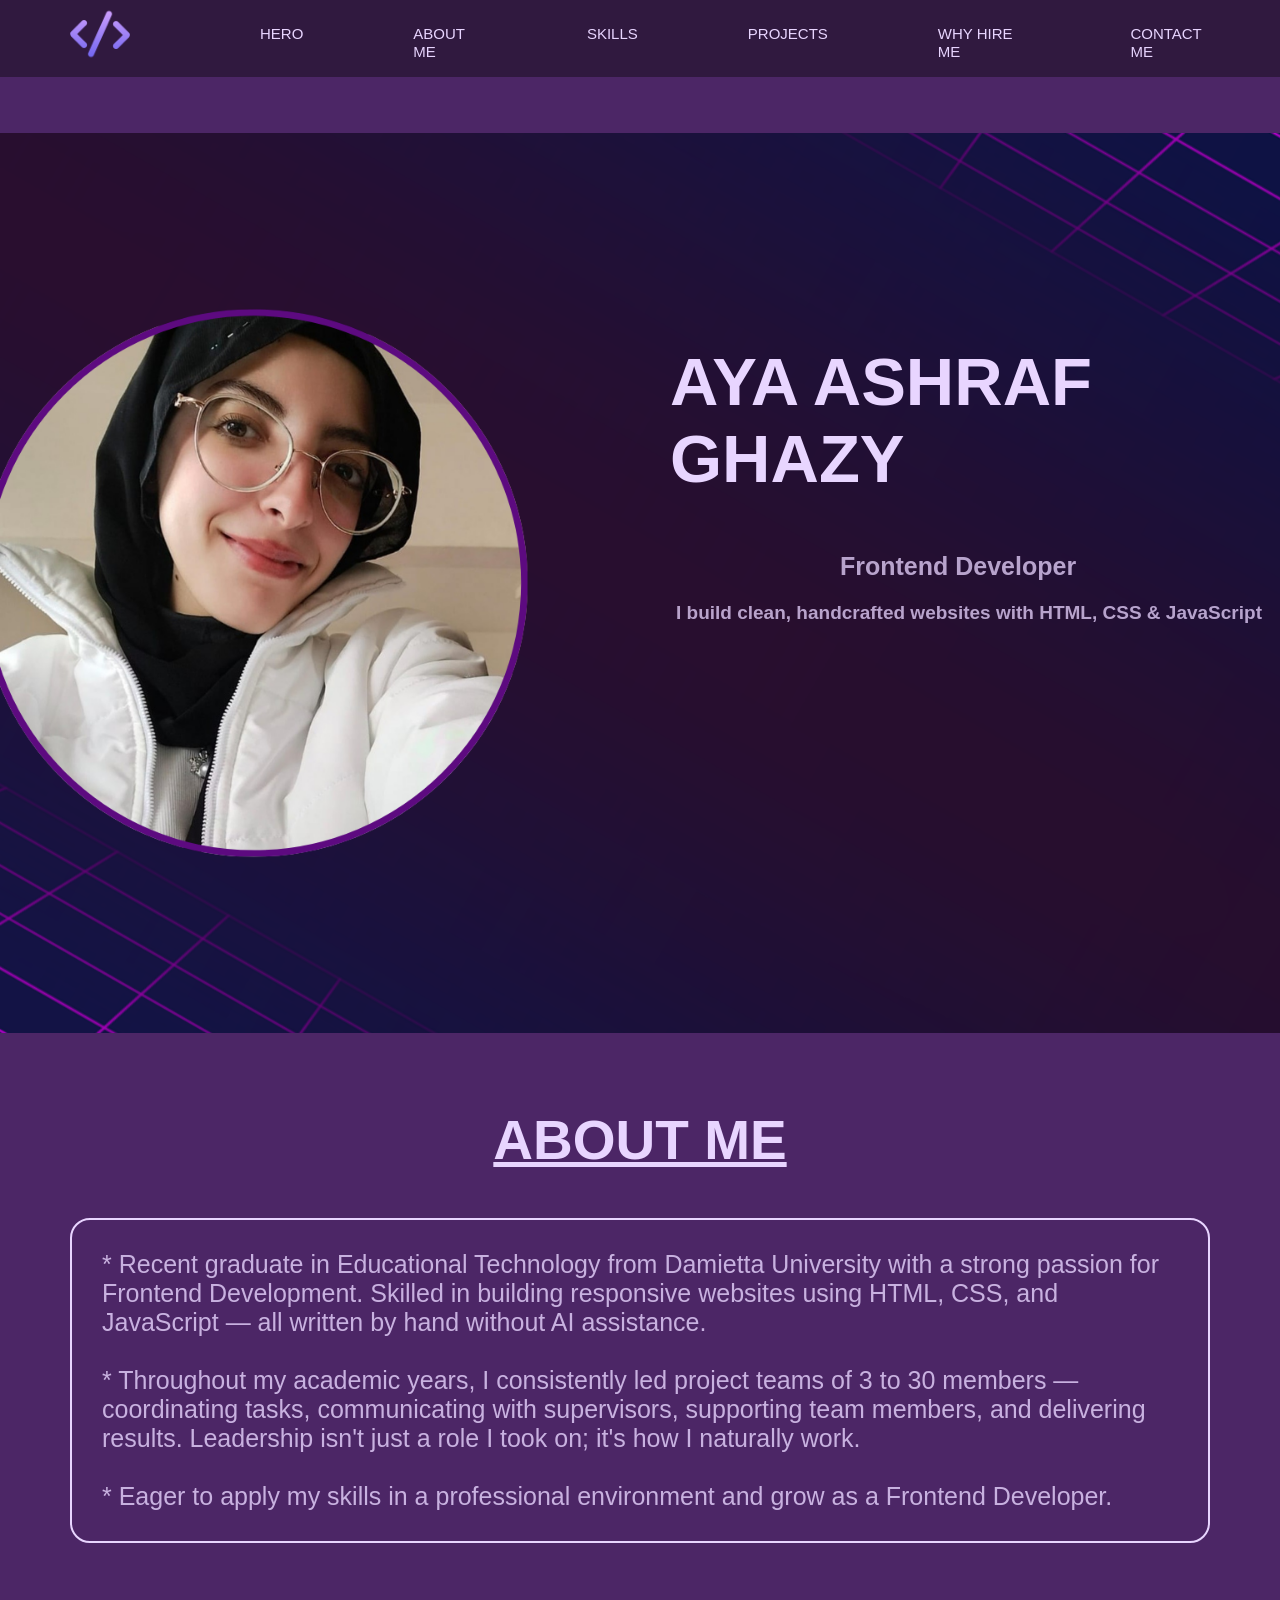
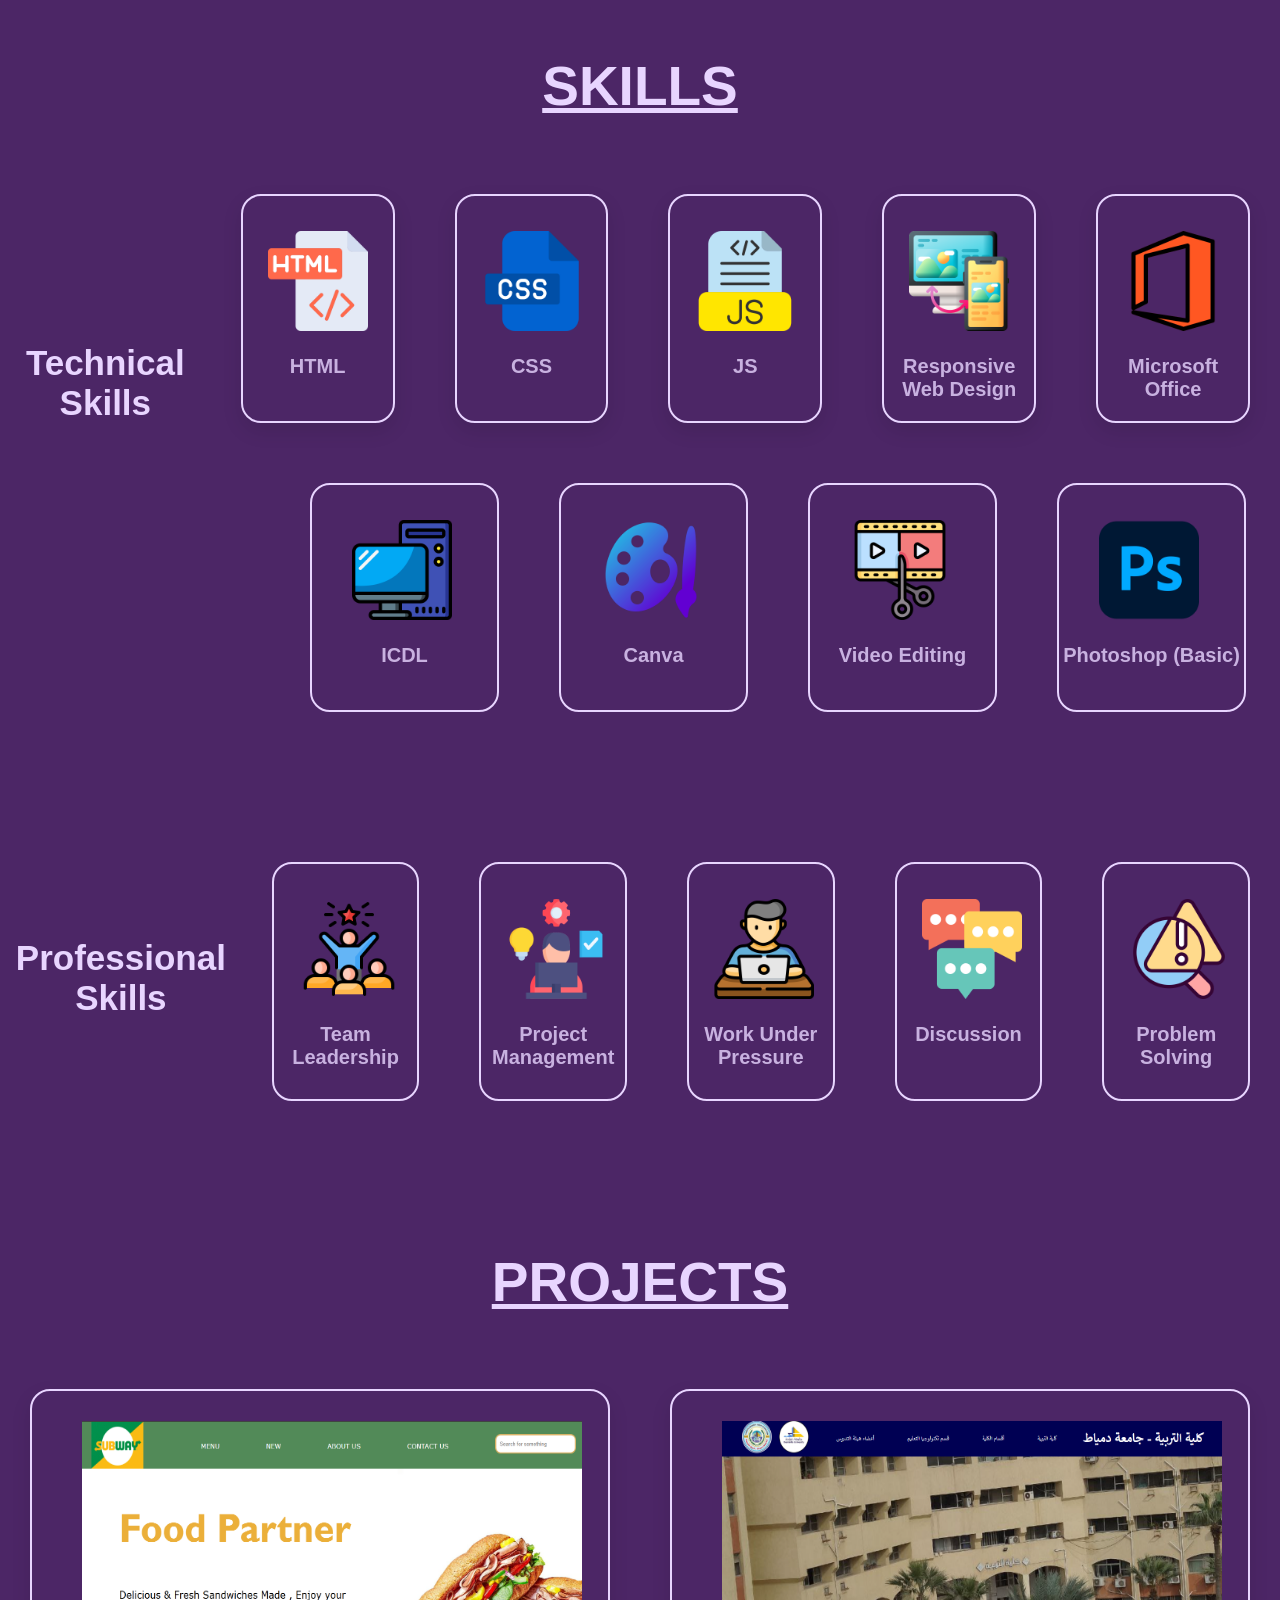
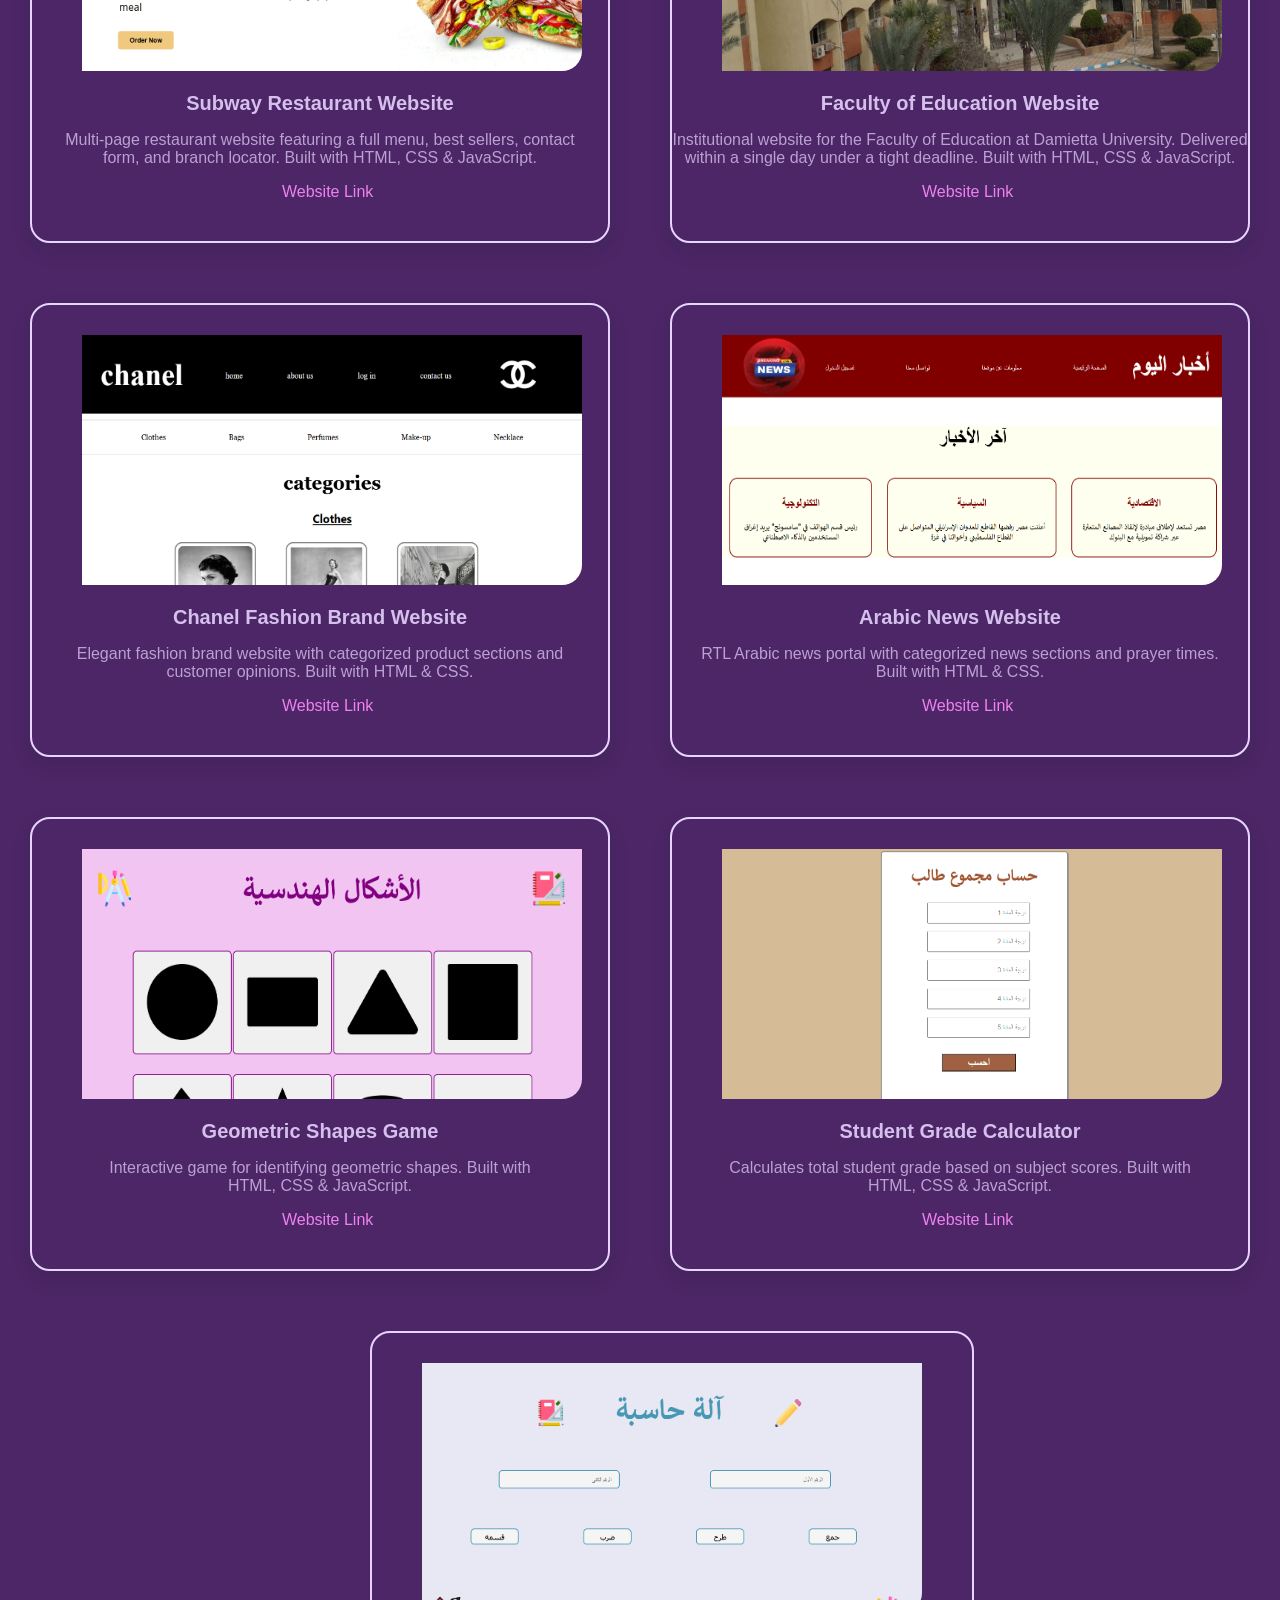
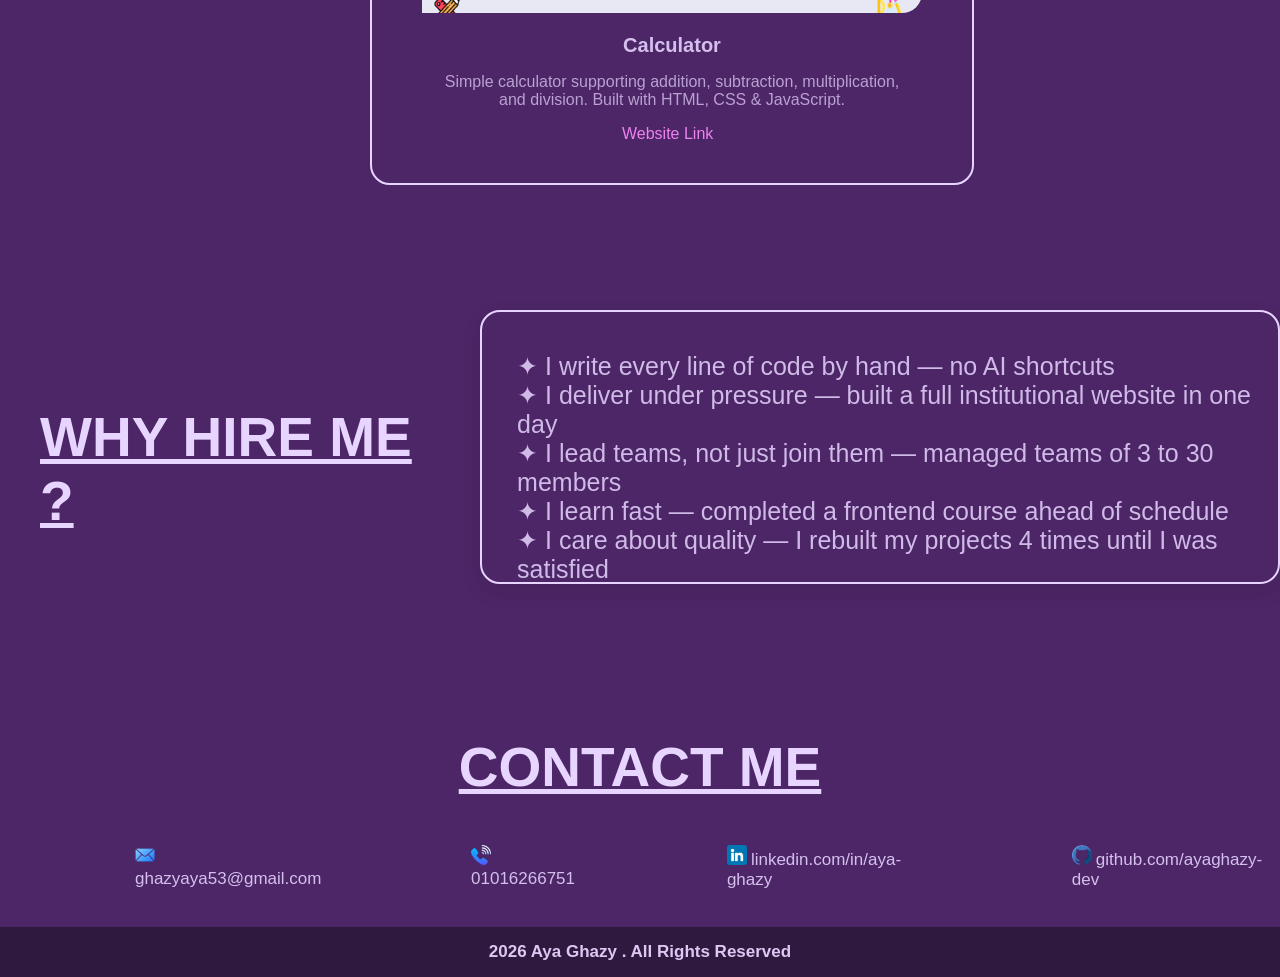
<file: index.html>
<!DOCTYPE html>
<html lang="en">
<head>
    <meta charset="UTF-8">
    <meta name="viewport" content="width=device-width, initial-scale=1.0">
    <title>Portfolio</title>
    <link rel="stylesheet" href="portfolio.css">
</head>
<body>
    <header>
        <div>
            <img src="code.png" alt="">
        </div>
        <nav>
        <ul>
            <li><a href="#HERO SECTION"> HERO </a></li>
            <li><a href="#ABOUT SECTION"> ABOUT ME  </a></li>
            <li><a href="#SKILLS SECTION"> SKILLS </a></li>
            <li><a href="#PROJECTS SECTION"> PROJECTS  </a></li>
            <li><a href="#WHY HIRE ME SECTION"> WHY HIRE ME  </a></li>
            <li><a href="#CONTACT SECTION"> CONTACT ME </a></li>
        </ul>
        </nav>
    </header>

    <section class="hero" id="HERO SECTION">
       <h1> AYA ASHRAF GHAZY </h1>
       <h2> Frontend Developer </h2>
       <h3> I build clean, handcrafted websites with HTML, CSS & JavaScript </h3>
    </section>

    <section class="about" id="ABOUT SECTION">
       <div class="bt">
        <h1> ABOUT ME </h1>
        <p> * Recent graduate in Educational Technology from Damietta University with a strong passion for Frontend Development. Skilled in building responsive websites using HTML, CSS, and JavaScript — all written by hand without AI assistance. <br> <br>
	
            * Throughout my academic years, I consistently led project teams of 3 to 30 members — coordinating tasks, communicating with supervisors, supporting team members, and delivering results. Leadership isn't just a role I took on; it's how I naturally work. <br> <br>

            * Eager to apply my skills in a professional environment and grow as a Frontend Developer.
        </p>
       </div>
    </section>

    <section class="skill" id="SKILLS SECTION">
    <div class="skls">
      <div class="sk">
        <h1> SKILLS </h1>
      </div>
    <hr>
      <div class="skl">
        <h2> Technical Skills </h2>
        <div class="skil" id="skil">
            <img src="html (3).png" alt="">
            <h3> HTML </h3>
        </div>
        <div class="skil" id="skil">
            <img src="css.png" alt="">
            <h3> CSS </h3>
        </div>
        <div class="skil" id="skil">
            <img src="js-file.png" alt="">
            <h3> JS </h3>
        </div>
        <div class="skil" id="skil">
            <img src="responsive-design.png" alt="">
            <h3> Responsive Web Design </h3>
        </div>
        <div class="skil" id="skil">
            <img src="office.png" alt="">
            <h3> Microsoft Office </h3>
        </div>
      </div>

     <div class="sklss">
        <div class="skils" id="skil">
            <img src="pc.png" alt="">
            <h3> ICDL </h3>
        </div>
        <div class="skils" id="skil">
            <img src="art.png" alt="">
            <h3> Canva </h3>
        </div>
        <div class="skils" id="skil">
            <img src="video-editor.png" alt="">
            <h3> Video Editing </h3>
        </div>
        <div class="skils" id="skil">
            <img src="photoshop.png" alt="">
            <h3> Photoshop (Basic) </h3>
        </div>
      </div>

<div class="skl">
        <h4> Professional Skills </h4>
        <div class="skilll" id="skil">
            <img src="leadership.png" alt="">
            <h3> Team Leadership </h3>
        </div>
        <div class="skilll" id="skil">
            <img src="task-management.png" alt="">
            <h3>  Project Management </h3>
        </div>
        <div class="skilll" id="skil">
            <img src="browsing.png" alt="">
            <h3> Work Under Pressure </h3>
        </div>
        <div class="skilll" id="skil">
            <img src="chat.png" alt="">
            <h3> Discussion </h3>
        </div>
        <div class="skilll" id="skil">
            <img src="problem-solving.png" alt="">
            <h3> Problem Solving </h3>
        </div>
      </div>
    </div>
    </section>

    <section class="projects" id="PROJECTS SECTION">
        <h1> PROJECTS </h1>
     <div class="proj">
        <div class="pro" id="pr">
           <img src="subway.png" alt="">
           <h2> Subway Restaurant Website </h2>
           <p> Multi-page restaurant website featuring a full menu, best sellers, contact <br> form, and branch locator. Built with HTML, CSS & JavaScript. </p>
           <a href="https://ayaghazy-dev.github.io/subway-website/"> Website Link </a>
        </div>
        <div class="pro" id="pr">
           <img src="uni.png" alt="">
           <h2> Faculty of Education Website </h2>
           <p> Institutional website for the Faculty of Education at Damietta University.  Delivered <br> within a single day under a tight deadline. Built with HTML, CSS & JavaScript. </p>
           <a href="https://ayaghazy-dev.github.io/faculty-of-education/"> Website Link </a>
        </div>
     </div>

    <div class="proj">
        <div class="pro" id="pr">
           <img src="chanel.png" alt="">
           <h2> Chanel Fashion Brand Website </h2>
           <p> Elegant fashion brand website with categorized product sections and <br> customer opinions. Built with HTML & CSS. </p>
           <a href="https://ayaghazy-dev.github.io/chanel-website/"> Website Link </a>
        </div>
        <div class="pro" id="pr">
           <img src="news.png" alt="">
           <h2>Arabic News Website </h2>
           <p> RTL Arabic news portal with categorized news sections and prayer times. <br> Built with HTML & CSS. </p>
           <a href="https://ayaghazy-dev.github.io/news-website/"> Website Link </a>
        </div>
     </div>

     <div class="proj">
        <div class="pro" id="pr">
           <img src="sh-game.png" alt="">
           <h2> Geometric Shapes Game </h2>
           <p> Interactive game for identifying geometric shapes. Built with <br> HTML, CSS & JavaScript. </p>
           <a href="https://ayaghazy-dev.github.io/shapes-game/"> Website Link </a>
        </div>
        <div class="pro" id="pr">
           <img src="degree.png" alt="">
           <h2> Student Grade Calculator </h2>
           <p> Calculates total student grade based on subject scores. Built with <br> HTML, CSS & JavaScript. </p>
           <a href=" https://ayaghazy-dev.github.io/student-grade-calculator/"> Website Link </a>
        </div>
     </div>

     <div class="projs">
        <div class="pros" id="pr">
           <img src="calc.png" alt="">
           <h2> Calculator </h2>
           <p> Simple calculator supporting addition, subtraction, multiplication, <br> and division. Built with HTML, CSS & JavaScript. </p>
           <a href="https://ayaghazy-dev.github.io/calculator/"> Website Link </a>
        </div>
     </div>
    </section>
<hr>
    <section class="hire" id="WHY HIRE ME SECTION">
      <div class="whm">
        <h1> WHY HIRE ME ? </h1>
        <p id="hir"> ✦  I write every line of code by hand — no AI shortcuts <br>
            ✦  I deliver under pressure — built a full institutional website in one day <br>
            ✦  I lead teams, not just join them — managed teams of 3 to 30 members <br>
            ✦  I learn fast — completed a frontend course ahead of schedule <br>
            ✦  I care about quality — I rebuilt my projects 4 times until I was satisfied <br>
        </p>
      </div>
    </section>
<hr>
    <section class="contact" id="CONTACT SECTION">
        <h1> CONTACT ME </h1>
        <div class="cot">
        <div class="cont">
        <div class="con">
            <img src="mail.png" alt="">
            <a href="mailto:ghazyaya53@gmail.com"> ghazyaya53@gmail.com </a>
        </div>
        </div>

        <div class="cont">
        <div class="con">
            <img src="phone-call.png" alt="">
            <a href=""> 01016266751</a>
        </div>
        </div>

        <div class="cont">
        <div class="con">
            <img src="linkedin (2).png" alt="">
            <a href="https://linkedin.com/in/aya-ghazy"> linkedin.com/in/aya-ghazy </a>
        </div>
        </div> 

        <div class="cont">
        <div class="con">
            <img src="github.png" alt="">
            <a href="https://github.com/ayaghazy-dev"> github.com/ayaghazy-dev</a>
        </div>
        </div> 

        </div>
    </section>

    <footer>
        <h1> 2026 Aya Ghazy . All Rights Reserved </h1>
    </footer>

</body>
</html>
</file>
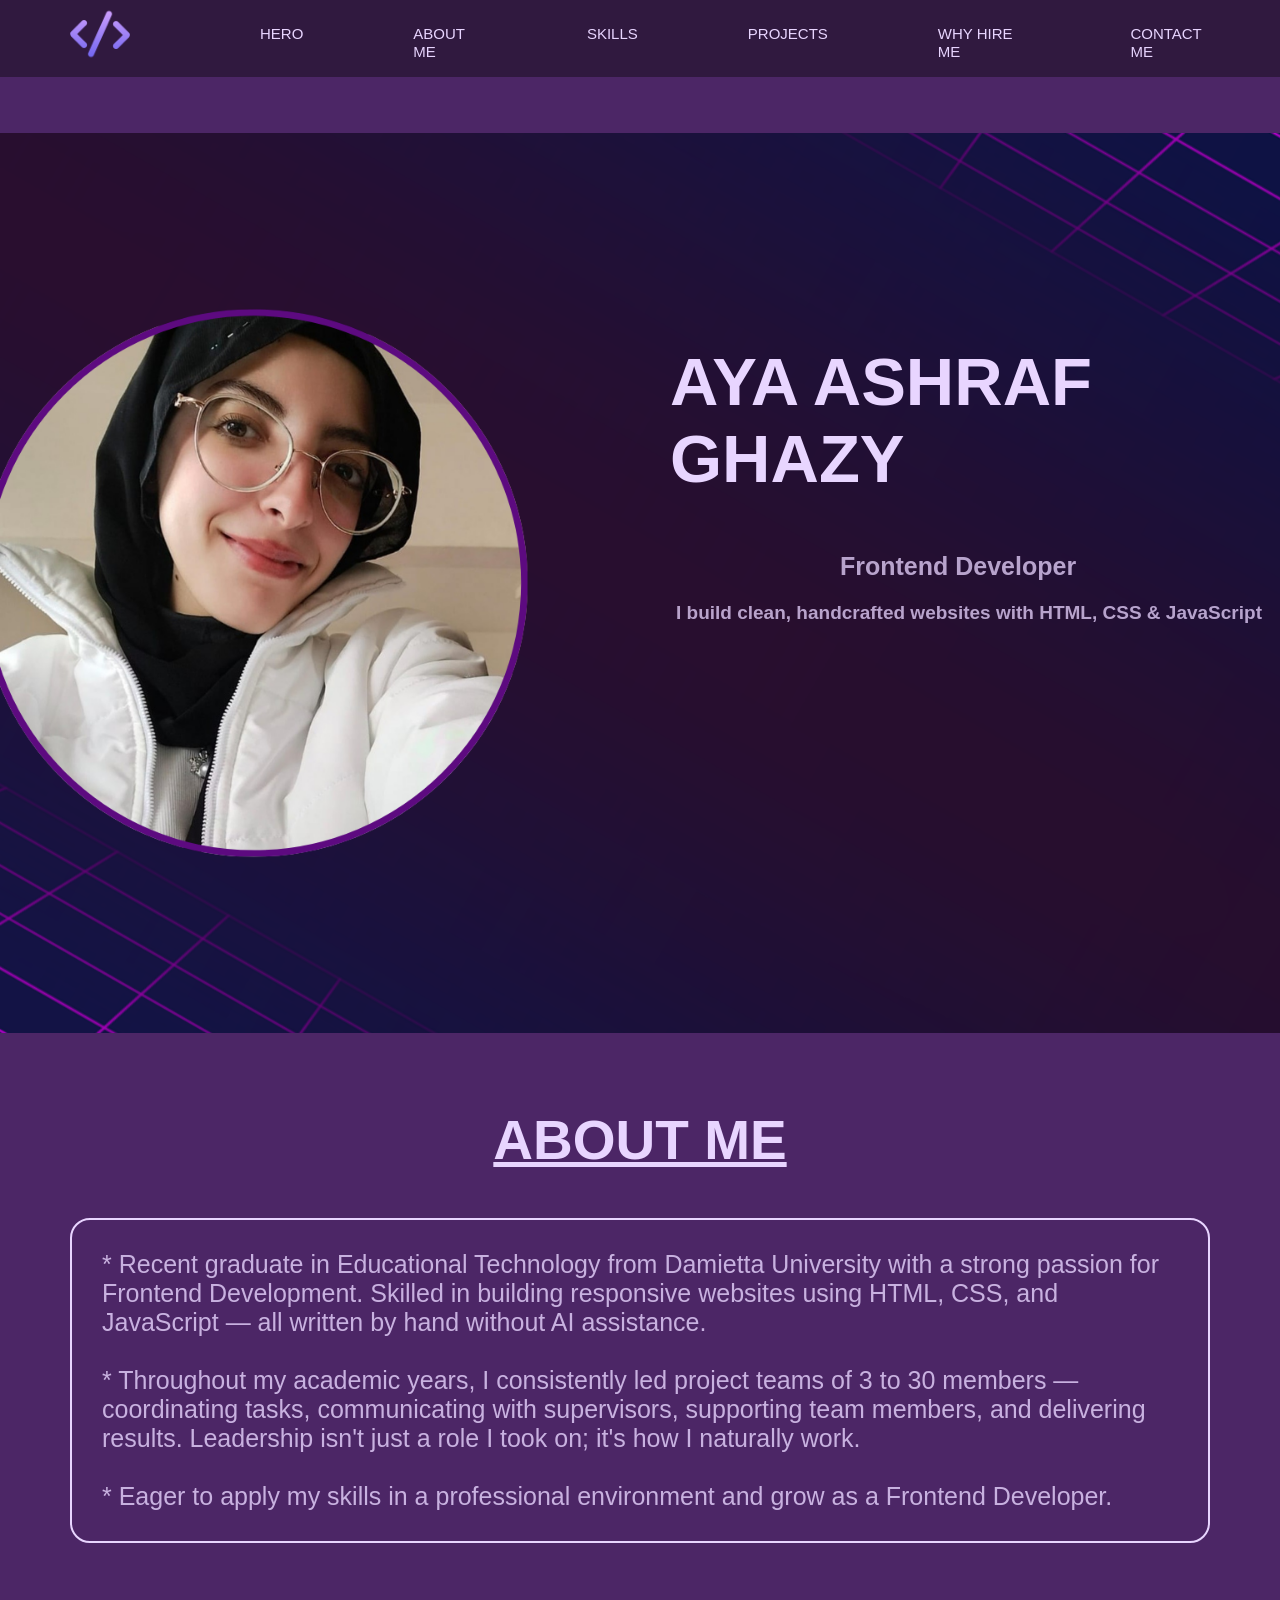
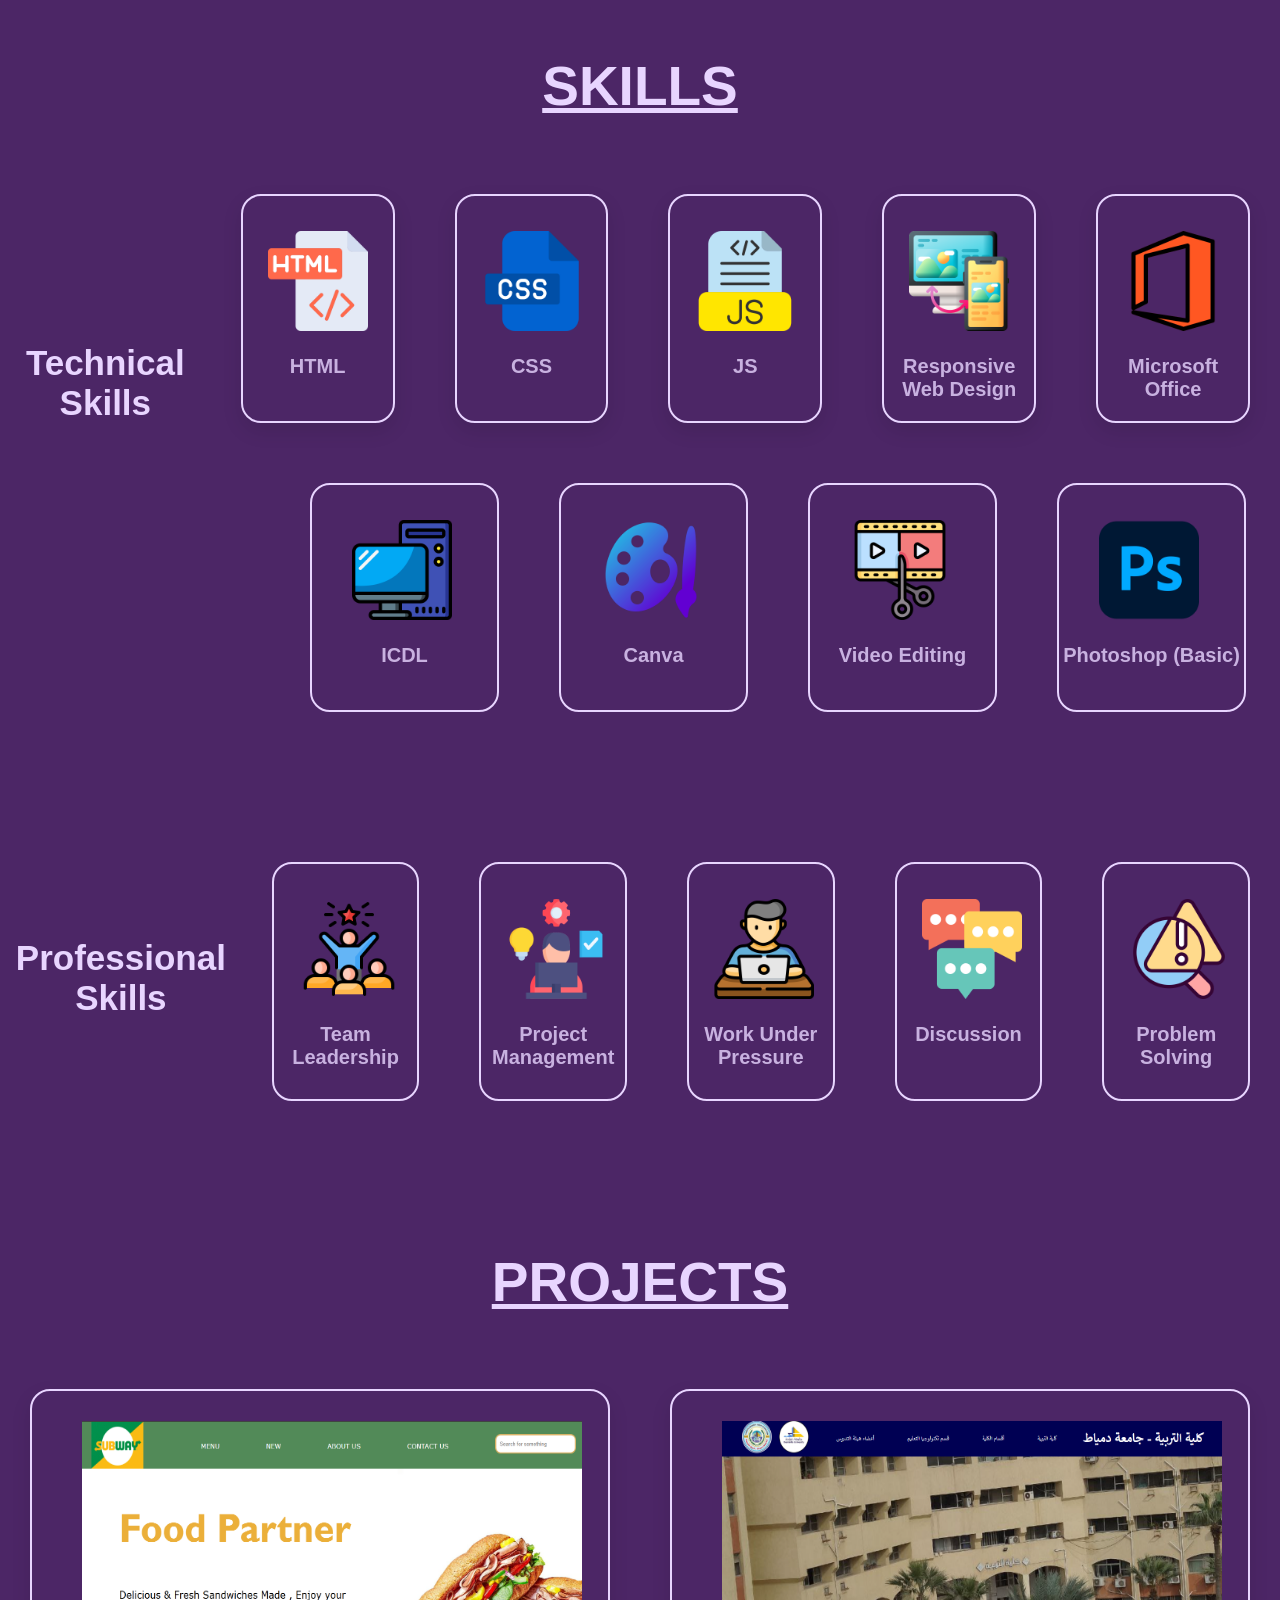
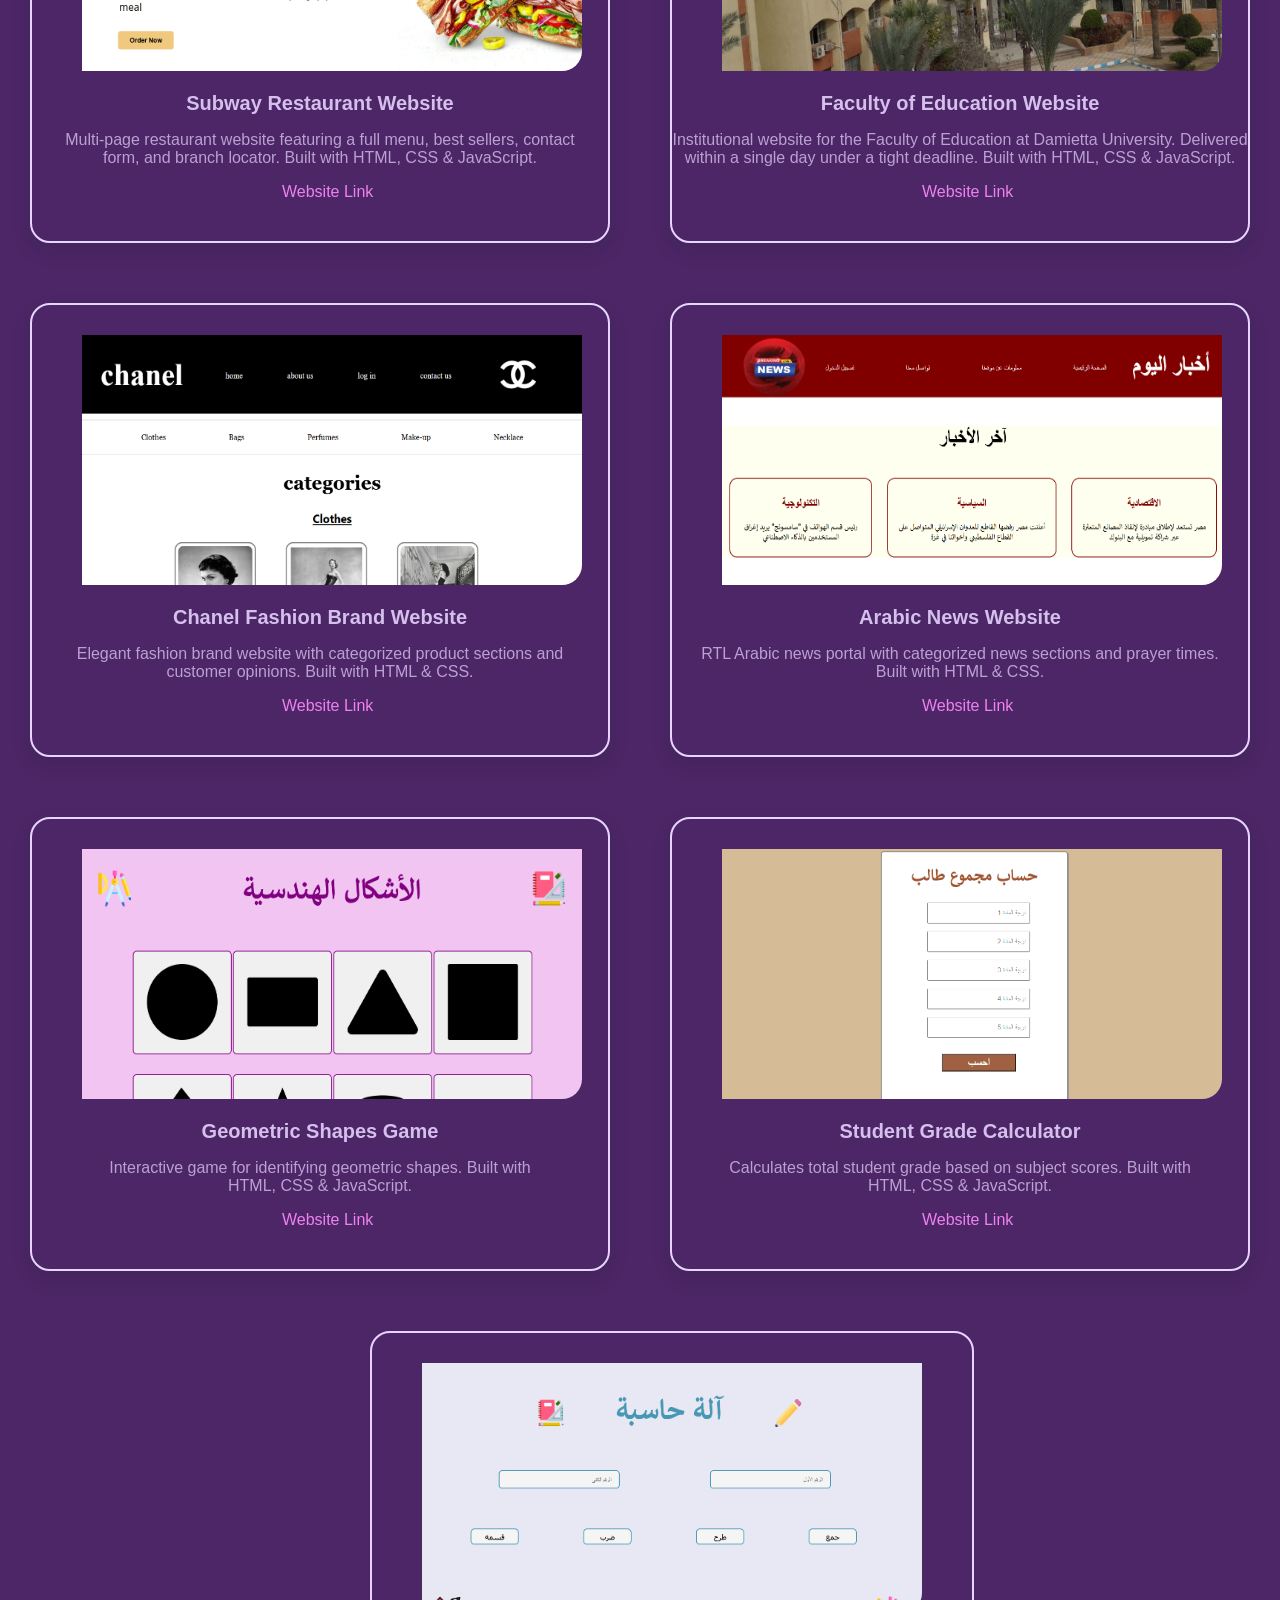
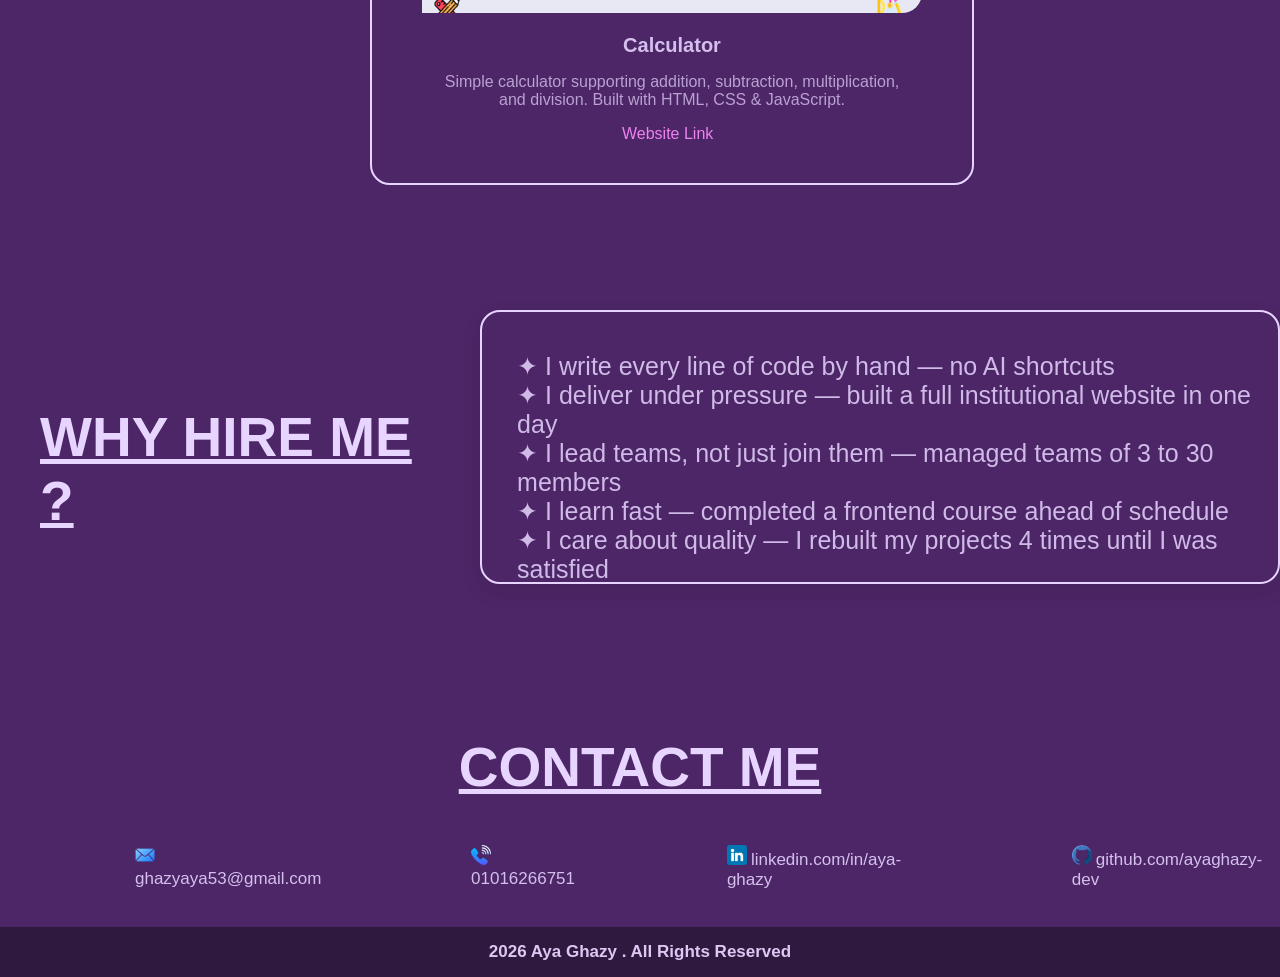
<file: Portfolio.html>
<!DOCTYPE html>
<html lang="en">
<head>
    <meta charset="UTF-8">
    <meta name="viewport" content="width=device-width, initial-scale=1.0">
    <title>Portfolio</title>
    <link rel="stylesheet" href="portfolio.css">
</head>
<body>
    <header>
        <div>
            <img src="code.png" alt="">
        </div>
        <nav>
        <ul>
            <li><a href="#HERO SECTION"> HERO </a></li>
            <li><a href="#ABOUT SECTION"> ABOUT ME  </a></li>
            <li><a href="#SKILLS SECTION"> SKILLS </a></li>
            <li><a href="#PROJECTS SECTION"> PROJECTS  </a></li>
            <li><a href="#WHY HIRE ME SECTION"> WHY HIRE ME  </a></li>
            <li><a href="#CONTACT SECTION"> CONTACT ME </a></li>
        </ul>
        </nav>
    </header>

    <section class="hero" id="HERO SECTION">
       <h1> AYA ASHRAF GHAZY </h1>
       <h2> Frontend Developer </h2>
       <h3> I build clean, handcrafted websites with HTML, CSS & JavaScript </h3>
    </section>

    <section class="about" id="ABOUT SECTION">
       <div class="bt">
        <h1> ABOUT ME </h1>
        <p> * Recent graduate in Educational Technology from Damietta University with a strong passion for Frontend Development. Skilled in building responsive websites using HTML, CSS, and JavaScript — all written by hand without AI assistance. <br> <br>
	
            * Throughout my academic years, I consistently led project teams of 3 to 30 members — coordinating tasks, communicating with supervisors, supporting team members, and delivering results. Leadership isn't just a role I took on; it's how I naturally work. <br> <br>

            * Eager to apply my skills in a professional environment and grow as a Frontend Developer.
        </p>
       </div>
    </section>

    <section class="skill" id="SKILLS SECTION">
    <div class="skls">
      <div class="sk">
        <h1> SKILLS </h1>
      </div>
    <hr>
      <div class="skl">
        <h2> Technical Skills </h2>
        <div class="skil" id="skil">
            <img src="html (3).png" alt="">
            <h3> HTML </h3>
        </div>
        <div class="skil" id="skil">
            <img src="css.png" alt="">
            <h3> CSS </h3>
        </div>
        <div class="skil" id="skil">
            <img src="js-file.png" alt="">
            <h3> JS </h3>
        </div>
        <div class="skil" id="skil">
            <img src="responsive-design.png" alt="">
            <h3> Responsive Web Design </h3>
        </div>
        <div class="skil" id="skil">
            <img src="office.png" alt="">
            <h3> Microsoft Office </h3>
        </div>
      </div>

     <div class="sklss">
        <div class="skils" id="skil">
            <img src="pc.png" alt="">
            <h3> ICDL </h3>
        </div>
        <div class="skils" id="skil">
            <img src="art.png" alt="">
            <h3> Canva </h3>
        </div>
        <div class="skils" id="skil">
            <img src="video-editor.png" alt="">
            <h3> Video Editing </h3>
        </div>
        <div class="skils" id="skil">
            <img src="photoshop.png" alt="">
            <h3> Photoshop (Basic) </h3>
        </div>
      </div>

<div class="skl">
        <h4> Professional Skills </h4>
        <div class="skilll" id="skil">
            <img src="leadership.png" alt="">
            <h3> Team Leadership </h3>
        </div>
        <div class="skilll" id="skil">
            <img src="task-management.png" alt="">
            <h3>  Project Management </h3>
        </div>
        <div class="skilll" id="skil">
            <img src="browsing.png" alt="">
            <h3> Work Under Pressure </h3>
        </div>
        <div class="skilll" id="skil">
            <img src="chat.png" alt="">
            <h3> Discussion </h3>
        </div>
        <div class="skilll" id="skil">
            <img src="problem-solving.png" alt="">
            <h3> Problem Solving </h3>
        </div>
      </div>
    </div>
    </section>

    <section class="projects" id="PROJECTS SECTION">
        <h1> PROJECTS </h1>
     <div class="proj">
        <div class="pro" id="pr">
           <img src="subway.png" alt="">
           <h2> Subway Restaurant Website </h2>
           <p> Multi-page restaurant website featuring a full menu, best sellers, contact <br> form, and branch locator. Built with HTML, CSS & JavaScript. </p>
           <a href="https://ayaghazy-dev.github.io/subway-website/"> Website Link </a>
        </div>
        <div class="pro" id="pr">
           <img src="uni.png" alt="">
           <h2> Faculty of Education Website </h2>
           <p> Institutional website for the Faculty of Education at Damietta University.  Delivered <br> within a single day under a tight deadline. Built with HTML, CSS & JavaScript. </p>
           <a href="https://ayaghazy-dev.github.io/faculty-of-education/"> Website Link </a>
        </div>
     </div>

    <div class="proj">
        <div class="pro" id="pr">
           <img src="chanel.png" alt="">
           <h2> Chanel Fashion Brand Website </h2>
           <p> Elegant fashion brand website with categorized product sections and <br> customer opinions. Built with HTML & CSS. </p>
           <a href="https://ayaghazy-dev.github.io/chanel-website/"> Website Link </a>
        </div>
        <div class="pro" id="pr">
           <img src="news.png" alt="">
           <h2>Arabic News Website </h2>
           <p> RTL Arabic news portal with categorized news sections and prayer times. <br> Built with HTML & CSS. </p>
           <a href="https://ayaghazy-dev.github.io/news-website/"> Website Link </a>
        </div>
     </div>

     <div class="proj">
        <div class="pro" id="pr">
           <img src="sh-game.png" alt="">
           <h2> Geometric Shapes Game </h2>
           <p> Interactive game for identifying geometric shapes. Built with <br> HTML, CSS & JavaScript. </p>
           <a href="https://ayaghazy-dev.github.io/shapes-game/"> Website Link </a>
        </div>
        <div class="pro" id="pr">
           <img src="degree.png" alt="">
           <h2> Student Grade Calculator </h2>
           <p> Calculates total student grade based on subject scores. Built with <br> HTML, CSS & JavaScript. </p>
           <a href=" https://ayaghazy-dev.github.io/student-grade-calculator/"> Website Link </a>
        </div>
     </div>

     <div class="projs">
        <div class="pros" id="pr">
           <img src="calc.png" alt="">
           <h2> Calculator </h2>
           <p> Simple calculator supporting addition, subtraction, multiplication, <br> and division. Built with HTML, CSS & JavaScript. </p>
           <a href="https://ayaghazy-dev.github.io/calculator/"> Website Link </a>
        </div>
     </div>
    </section>
<hr>
    <section class="hire" id="WHY HIRE ME SECTION">
      <div class="whm">
        <h1> WHY HIRE ME ? </h1>
        <p id="hir"> ✦  I write every line of code by hand — no AI shortcuts <br>
            ✦  I deliver under pressure — built a full institutional website in one day <br>
            ✦  I lead teams, not just join them — managed teams of 3 to 30 members <br>
            ✦  I learn fast — completed a frontend course ahead of schedule <br>
            ✦  I care about quality — I rebuilt my projects 4 times until I was satisfied <br>
        </p>
      </div>
    </section>
<hr>
    <section class="contact" id="CONTACT SECTION">
        <h1> CONTACT ME </h1>
        <div class="cot">
        <div class="cont">
        <div class="con">
            <img src="mail.png" alt="">
            <a href="mailto:ghazyaya53@gmail.com"> ghazyaya53@gmail.com </a>
        </div>
        </div>

        <div class="cont">
        <div class="con">
            <img src="phone-call.png" alt="">
            <a href=""> 01016266751</a>
        </div>
        </div>

        <div class="cont">
        <div class="con">
            <img src="linkedin (2).png" alt="">
            <a href="https://linkedin.com/in/aya-ghazy"> linkedin.com/in/aya-ghazy </a>
        </div>
        </div> 

        <div class="cont">
        <div class="con">
            <img src="github.png" alt="">
            <a href="https://github.com/ayaghazy-dev"> github.com/ayaghazy-dev</a>
        </div>
        </div> 

        </div>
    </section>

    <footer>
        <h1> 2026 Aya Ghazy . All Rights Reserved </h1>
    </footer>

</body>
</html>
</file>
<file: portfolio.css>
body{
    margin: 0;
    padding: 0;
    background-color: #4c2666;
}
header{
    display: flex;
    flex-direction: row;
   background-color: #30193f;
}
header img{
    height: 60px;
    width: 60px;
    border-radius: 50%; 
    padding-left: 70px;
    padding-top: 4px;
    padding-right: 90px;
}
header ul {
    display: flex;
    gap: 110px;
    list-style: none;
    margin-top: 25px;
    padding-right: 70px;
}
header ul li a{
    text-decoration: none;
    color: #e8d5ff;
    font-size: 15px;
    font-family: 'Gill Sans', 'Gill Sans MT', Calibri, 'Trebuchet MS', sans-serif;
}
section {
    scroll-margin-top: 50px;
}
.hero{
  background-image: url('hero_section.png');
  background-size: cover;
  background-position: center;
  background-repeat: no-repeat;
  height: 100vh;
  margin-top: 0px;
  background-color: #1a0a2e;
}
.hero h1 { 
font-family: 'Franklin Gothic Medium', 'Arial Narrow', Arial, sans-serif, 'Gill Sans MT', Calibri, 'Trebuchet MS', sans-serif;
font-size: 67px;
color: #e8d5ff;
padding-top: 210px;
padding-left: 670px;
}
.hero h2 { 
font-family: 'Gill Sans', 'Gill Sans MT', Calibri, 'Trebuchet MS', sans-serif, 'Times New Roman', Times, serif, 'Arial Narrow', Arial, sans-serif, 'Gill Sans MT', Calibri, 'Trebuchet MS', sans-serif;
font-size:25px;
color: #e8d5ffc0;
padding-left: 840px;
}
.hero h3 { 
font-family: 'Gill Sans', 'Gill Sans MT', Calibri, 'Trebuchet MS', sans-serif, 'Times New Roman', Times, serif, 'Arial Narrow', Arial, sans-serif, 'Gill Sans MT', Calibri, 'Trebuchet MS', sans-serif;
font-size:19px;
color: #e8d5ffc0;
padding-left: 676px;
}
.about{
    background-color: #4c2666;
    height: 500px;
}
.about h1{
    text-align: center;
    font-family: 'Franklin Gothic Medium', 'Arial Narrow', Arial, sans-serif, 'Gill Sans MT', Calibri, 'Trebuchet MS', sans-serif;
    font-size: 55px;
    color: #e8d5ff;
    padding-top: 30px;
    text-decoration: underline;
}
.about p{
font-family: 'Gill Sans', 'Gill Sans MT', Calibri, 'Trebuchet MS', sans-serif;
font-size: 25px;
color: #e8d5ffcb;
border: 2px #e8d5ff solid;
border-radius: 20px;
margin-right: 70px;
margin-left: 70px;
padding: 30px;
}
.skill{
     background-color: #4c2666;
      height: 1150px;
}
.skill h1{
    text-align: center;
    font-family: 'Franklin Gothic Medium', 'Arial Narrow', Arial, sans-serif, 'Gill Sans MT', Calibri, 'Trebuchet MS', sans-serif;
    font-size: 55px;
    color: #e8d5ff;
    padding-top: 30px;
    text-decoration: underline;
}
.skl h2{
    text-align: center;
    font-family: Arial, Helvetica, sans-serif, 'Arial Narrow', Arial, sans-serif, 'Gill Sans MT', Calibri, 'Trebuchet MS', sans-serif;
    font-size: 35px;
    color: #e8d5ff;
    padding-top: 10px;
    padding-top: 150px;
}
.skil{
    border: 2px #e8d5ff solid;
    border-radius: 20px;
    height: 225px;
    width: 185px;
    margin: 30px;
    box-shadow: 0 8px 20px rgba(0,0,0,0.1);
    transition: box-shadow 0.3s ease 0.1s;
}
.skil img{
    height: 100px;
    width: 100px;
    padding-top: 35px;
   padding-left: 25px;
}
.skil h3{
    text-align: center;
    font-family: Verdana, Geneva, Tahoma, sans-serif, Helvetica, sans-serif, 'Arial Narrow', Arial, sans-serif, 'Gill Sans MT', Calibri, 'Trebuchet MS', sans-serif;
    font-size: 20px;
   color: #e8d5ffcb;
}
.skl{
    display: flex;
    flex-direction: row;
}
.sklss{
    display: flex;
    flex-direction: row;
    margin-left: 280px;
    margin-bottom: 90px;
}
.skils{
    border: 2px #e8d5ff solid;
    border-radius: 20px;
    height: 225px;
    width: 185px;
    margin: 30px;
}
.skils h3{
    text-align: center;
    font-family: Verdana, Geneva, Tahoma, sans-serif, Helvetica, sans-serif, 'Arial Narrow', Arial, sans-serif, 'Gill Sans MT', Calibri, 'Trebuchet MS', sans-serif;
    font-size: 20px;
    color: #e8d5ffcb;
}
.skils img{
    height: 100px;
    width: 100px;
    padding-top: 35px;
   padding-left: 40px;
}
.skl h4{
    text-align: center;
    font-family: Arial, Helvetica, sans-serif, 'Arial Narrow', Arial, sans-serif, 'Gill Sans MT', Calibri, 'Trebuchet MS', sans-serif;
    font-size: 35px;
    color: #e8d5ff;
    padding-top: 60px;
}
.skilll{
    border: 2px #e8d5ff solid;
    border-radius: 20px;
    height: 235px;
    width: 185px;
    margin: 30px;
}
.skilll img{
    height: 100px;
    width: 100px;
    padding-top: 35px;
   padding-left: 25px;
}
.skilll h3{
    text-align: center;
    font-family: Verdana, Geneva, Tahoma, sans-serif, Helvetica, sans-serif, 'Arial Narrow', Arial, sans-serif, 'Gill Sans MT', Calibri, 'Trebuchet MS', sans-serif;
    font-size: 20px;
    color: #e8d5ffcb;
}
#skil:hover {
     box-shadow: 0 12px 25px #e8d5ff57;
 }
 .projects{
     background-color: #4c2666;
      height: 2220px;
 }
 .proj{
     display: flex;
    flex-direction: row;
 }
 .projects h1{
    text-align: center;
    font-family: 'Franklin Gothic Medium', 'Arial Narrow', Arial, sans-serif, 'Gill Sans MT', Calibri, 'Trebuchet MS', sans-serif;
    font-size: 55px;
    color: #e8d5ff;
    padding-top: 30px;
    text-decoration: underline;
 }
 .pro img{
    height: 250px;
    width: 500px;
    border-radius: 20px;
    padding-top: 30px;
   padding-left: 50px;
 }
 .pro h2{
    text-align: center;
    font-family: Verdana, Geneva, Tahoma, sans-serif, Helvetica, sans-serif, 'Arial Narrow', Arial, sans-serif, 'Gill Sans MT', Calibri, 'Trebuchet MS', sans-serif;
    font-size: 20px;
   color: #e8d5ffe0;
 }
 .pro p{
    font-family: 'Gill Sans', 'Gill Sans MT', Calibri, 'Trebuchet MS', sans-serif;
    font-size: 16px;
    color: #e8d5ffb4;
    text-align: center;
 }
 .pro a{
    font-family: 'Gill Sans', 'Gill Sans MT', Calibri, 'Trebuchet MS', sans-serif;
    font-size: 16px;
    text-decoration: none;
    padding-left: 250px;
    color: violet;
 }
 .pro{
    border: 2px #e8d5ff solid;
    border-radius: 20px;
    height: 450px;
    width: 900px;
    margin: 30px;
    box-shadow: 0 8px 20px rgba(0,0,0,0.1);
    transition: box-shadow 0.3s ease 0.1s;
 }
 .pros{
    border: 2px #e8d5ff solid;
    border-radius: 20px;
    height: 450px;
    width: 600px;
    margin-top: 30px;
    margin-left: 370px;
 }
 .pros img{
    height: 250px;
    width: 500px;
    border-radius: 20px;
    padding-top: 30px;
   padding-left: 50px;
 }
 .pros h2{
    text-align: center;
    font-family: Verdana, Geneva, Tahoma, sans-serif, Helvetica, sans-serif, 'Arial Narrow', Arial, sans-serif, 'Gill Sans MT', Calibri, 'Trebuchet MS', sans-serif;
    font-size: 20px;
   color: #e8d5ffe0;
 }
 .pros p{
    font-family: 'Gill Sans', 'Gill Sans MT', Calibri, 'Trebuchet MS', sans-serif;
    font-size: 16px;
    color: #e8d5ffb4;
    text-align: center;
 }
 .pros a{
    font-family: 'Gill Sans', 'Gill Sans MT', Calibri, 'Trebuchet MS', sans-serif;
    font-size: 16px;
    text-decoration: none;
    padding-left: 250px;
    color: violet;
 }
 #pr:hover {
     box-shadow: 0 12px 25px #e8d5ff57;
 }
 .hire{
background-color: #4c2666;
      height: 420px;
 }
 .whm{
  display: flex;
  flex-direction: row;
 }
 .whm h1{
    font-family: 'Franklin Gothic Medium', 'Arial Narrow', Arial, sans-serif, 'Gill Sans MT', Calibri, 'Trebuchet MS', sans-serif;
    font-size: 55px;
    color: #e8d5ff;
    padding-top: 30px;
    text-decoration: underline;
    padding-left: 40px;
    padding-top: 120px;
 }
 .whm p{
    font-family: 'Gill Sans', 'Gill Sans MT', Calibri, 'Trebuchet MS', sans-serif;
    font-size: 25px;
    color: #e8d5ffd7;
    border: 2px #e8d5ff solid;
    border-radius: 20px;
    height: 230px;
    width: 800px;
    padding-left: 35px;
    padding-top: 40px;
   margin-top: 70px;
   margin-left: 40px;
   box-shadow: 0 8px 20px rgba(0,0,0,0.1);
    transition: box-shadow 0.3s ease 0.1s;
 }
 #hir:hover {
     box-shadow: 0 12px 25px #e8d5ff57;
 }
 .contact{
    background-color: #4c2666;
      height: 210px;
 }
 .contact h1{
     text-align: center;
    font-family: 'Franklin Gothic Medium', 'Arial Narrow', Arial, sans-serif, 'Gill Sans MT', Calibri, 'Trebuchet MS', sans-serif;
    font-size: 55px;
    color: #e8d5ff;
    padding-top: 30px;
    text-decoration: underline;
 }
 .con img {
    height: 20px;
    width: 20px;
 }
 .con a{
    font-family: 'Gill Sans', 'Gill Sans MT', Calibri, 'Trebuchet MS', sans-serif;
    font-size: 17px;
    text-decoration: none;
    color: #e8d5ffe0;
 }
 .cot{
    display: flex;
  flex-direction: row;
 }
 .con{
    margin-left: 135px;
 }
 footer{
   background-color: #30193f;
   height: 50px;
}
footer h1{
    font-family: 'Gill Sans', 'Gill Sans MT', Calibri, 'Trebuchet MS', sans-serif;
    text-align: center;
    color: #e8d5ffee;
    font-size: 17px;
    padding-top: 15px;
}
hr {
    border: none;
    margin: 0;
}
</file>
